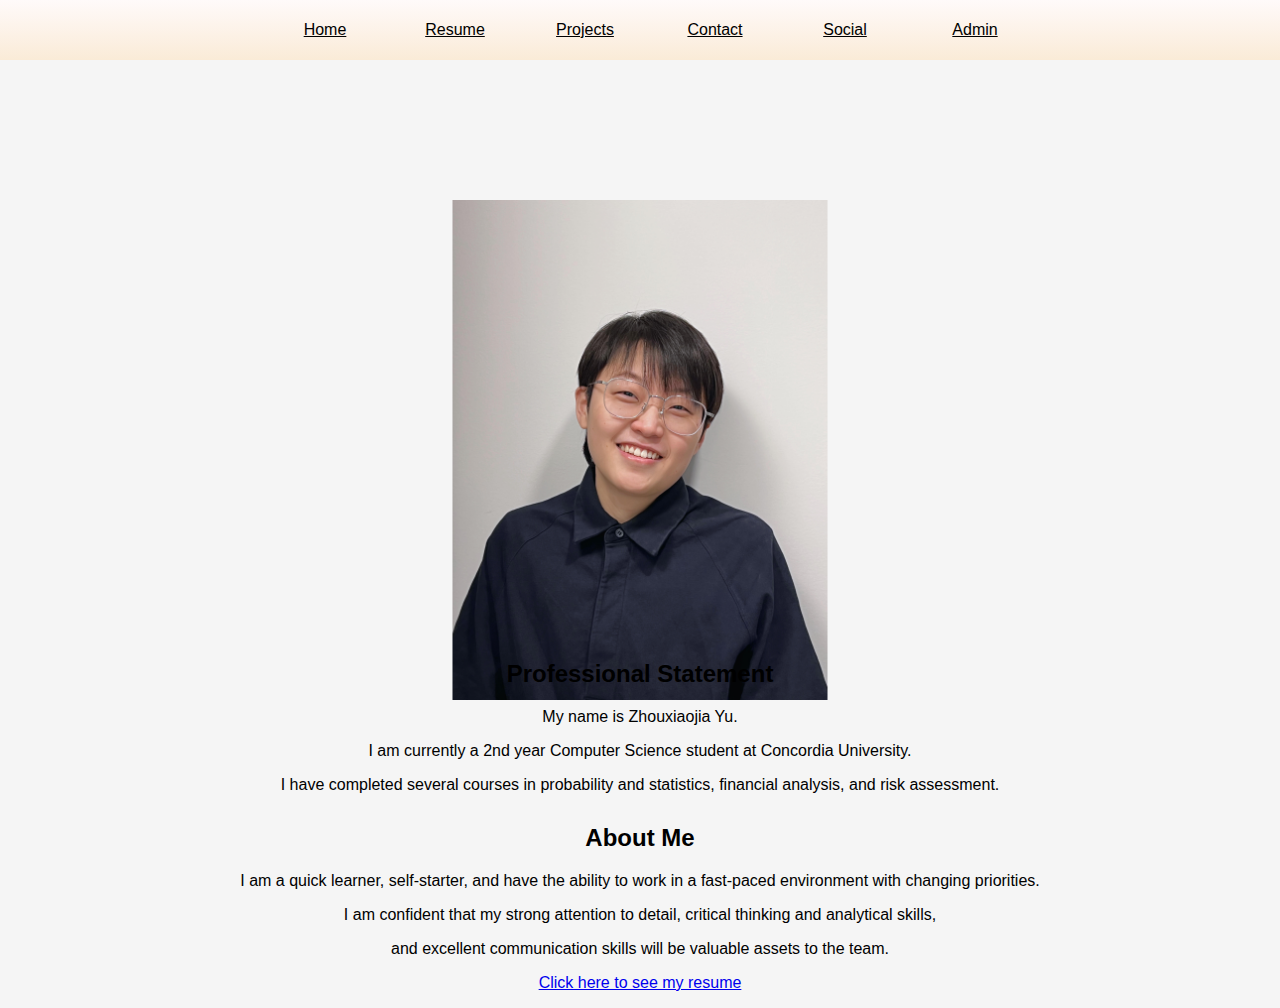
<file: Soen287_A1/index.html>
<!DOCTYPE html>
<html lang="en">
<head>
    <meta charset="UTF-8">
    <title>Zhoxuiaojia Yu</title>

    <style>
        body{
            width: 100%;
            height: 100%;
            font-family: 'Open Sans',sans-serif;
            margin: 0;
            background-color: whitesmoke;
            background-attachment: fixed;
        }

        img{
            width: 375px;
            height: 500px;
            position: absolute;
            top:50%;
            left: 50%;
            transform: translate(-50%,-50%);
        }

        .nav{
            height: 60px;
            background: Linear-gradient(snow,antiquewhite);
        }
        .navlist li{
            float:left;
            height:80px;
            width: 130px;
            line-height: 60px;
            text-align: center;
            list-style: none;
        }
        .navlist a {
            color: black;
            display: block;


        }
        .navlist {
            width: 800px;
            margin: auto;

        }
        .navlist a:hover{
            background: cadetblue;
        }
        .text{
            text-align: center;
            margin-top: 600px;
            position: relative;
        }
        .text1{
            text-align: center;
            margin-top: 30px;
            position: relative;
        }



    </style>
</head>


<body>

    <div class="nav">
      <ul class="navlist">
          <li><a href="index.html">Home</a></li>
          <li><a href="view1.html">Resume</a></li>
          <li><a href="view2.html">Projects</a></li>
          <li><a href="view3.html">Contact</a></li>
          <li><a href="view4.html">Social</a></li>
          <li><a href="view5.html">Admin</a></li>
        </ul>
    </div>



        <a href="index.html"><img src="pic.jpeg" alt="Pic"></a>


    <div class="text">
        <h2>Professional Statement</h2>
        <p>My name is Zhouxiaojia Yu. </p>
        <p>I am currently a 2nd year Computer Science student at Concordia University.</p>
        <p>I have completed several courses in
            probability and statistics, financial analysis, and risk assessment.</p>

    </div>
    <div class="text1">
        <h2>About Me</h2>
        <p>I am a quick learner, self-starter, and
            have the ability to work in a fast-paced environment with changing priorities.</p>
        <p>I am confident that my
            strong attention to detail, critical thinking and analytical skills,</p>
        <p>and excellent communication skills will
            be valuable assets to the team.</p>
        <p><a href="view1.html">Click here to see my resume</a></p>
    </div>



</body>
</html>
</file>
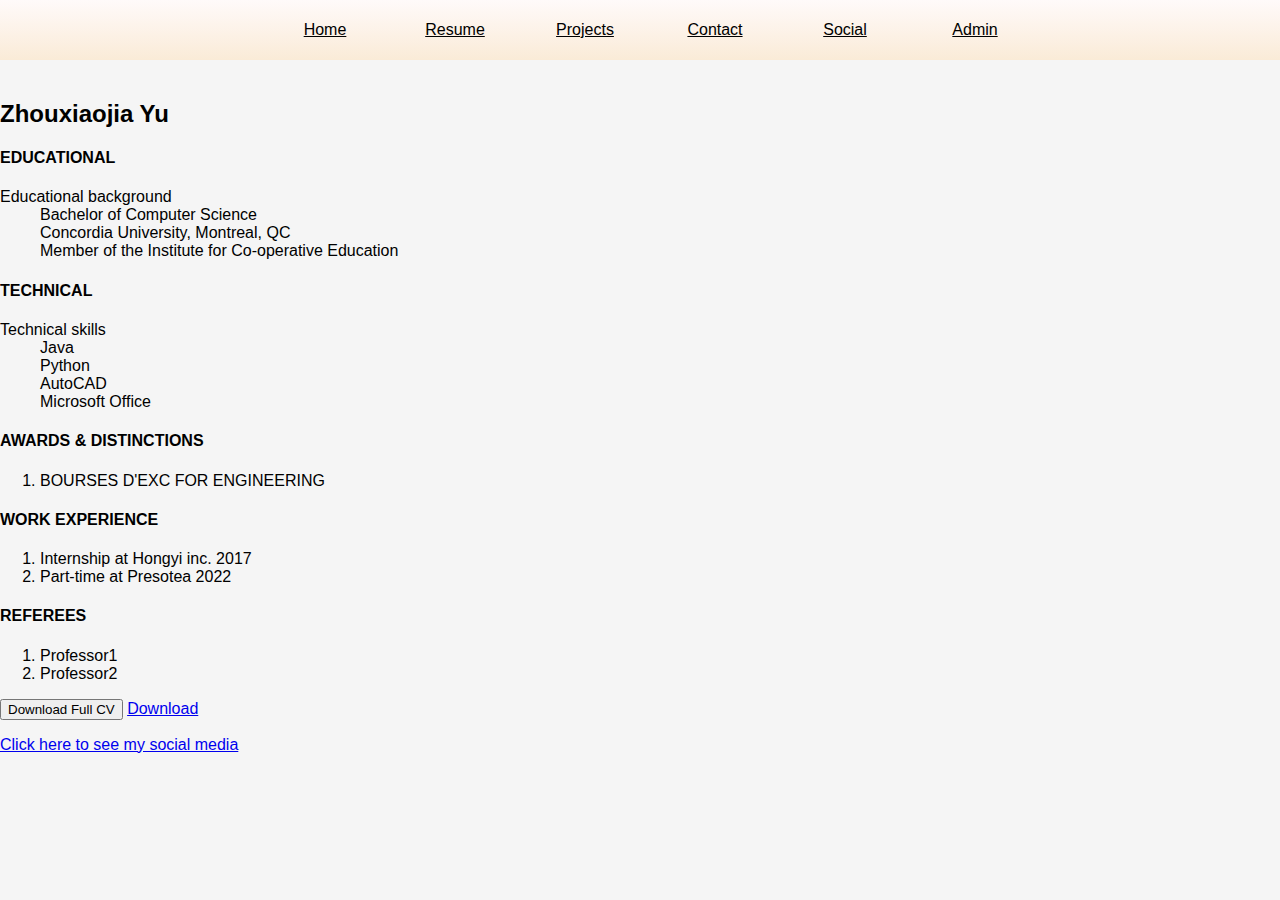
<file: Soen287_A1/view1.html>
<!DOCTYPE html>
<html lang="en">
<head>
    <meta charset="UTF-8">
    <title>Zhouxiaojia Yu</title>
    <style>

        body{
            width: 100%;
            height: 100%;
            font-family: 'Open Sans',sans-serif;
            margin: 0;
            background-color: whitesmoke;
        }
        .nav{
            height: 60px;
            background: Linear-gradient(snow,antiquewhite);
        }
        .navlist li{
            float:left;
            height:80px;
            width: 130px;
            line-height: 60px;
            text-align: center;
            list-style: none;
        }
        .navlist a {
            color: black;
            display: block;

        }
        .navlist {
            width: 800px;
            margin: auto;

        }
        .navlist a:hover{
            background: cadetblue;

        }
        .text1{
            float:left;
            width: 100%;
            height: 800px;
            position: relative;
        }
    </style>
</head>
<body>



<div class="nav">
    <ul class="navlist">
        <li><a href="index.html">Home</a></li>
        <li><a href="view1.html">Resume</a></li>
        <li><a href="view2.html">Projects</a></li>
        <li> <a href="view3.html">Contact</a></li>
        <li><a href="view4.html">Social</a></li>
        <li><a href="view5.html">Admin</a></li>
    </ul>
</div>


<div class="text1">
    <h2>Zhouxiaojia Yu</h2>
    <h4>EDUCATIONAL</h4>
    <dl>
        <dt>Educational background</dt>
        <dd>Bachelor of Computer Science</dd>
        <dd>Concordia University, Montreal, QC</dd>
        <dd>Member of the Institute for Co-operative Education</dd>
    </dl>
    <h4>TECHNICAL</h4>
    <dl>
        <dt>Technical skills</dt>
            <dd>Java</dd>
            <dd>Python</dd>
            <dd>AutoCAD</dd>
            <dd>Microsoft Office</dd>
    </dl>
    <h4>AWARDS & DISTINCTIONS</h4>
    <ol>
        <li>BOURSES D'EXC FOR ENGINEERING</li>
    </ol>

    <h4>WORK EXPERIENCE</h4>
    <ol>
        <li>Internship at Hongyi inc. 2017</li>
        <li>Part-time at Presotea 2022</li>
    </ol>

    <h4>REFEREES</h4>
    <ol>
        <li>Professor1</li>
        <li>Professor2</li>
    </ol>


    <input class="Download"
           type="button"
           value="Download Full CV">
    <a href="Zhouxiaojia%20Yu'Resume.txt" download="Resume.txt">Download</a>
    <p><a href="view4.html">Click here to see my social media</a></p>
</div>




</body>
</html>
</file>
